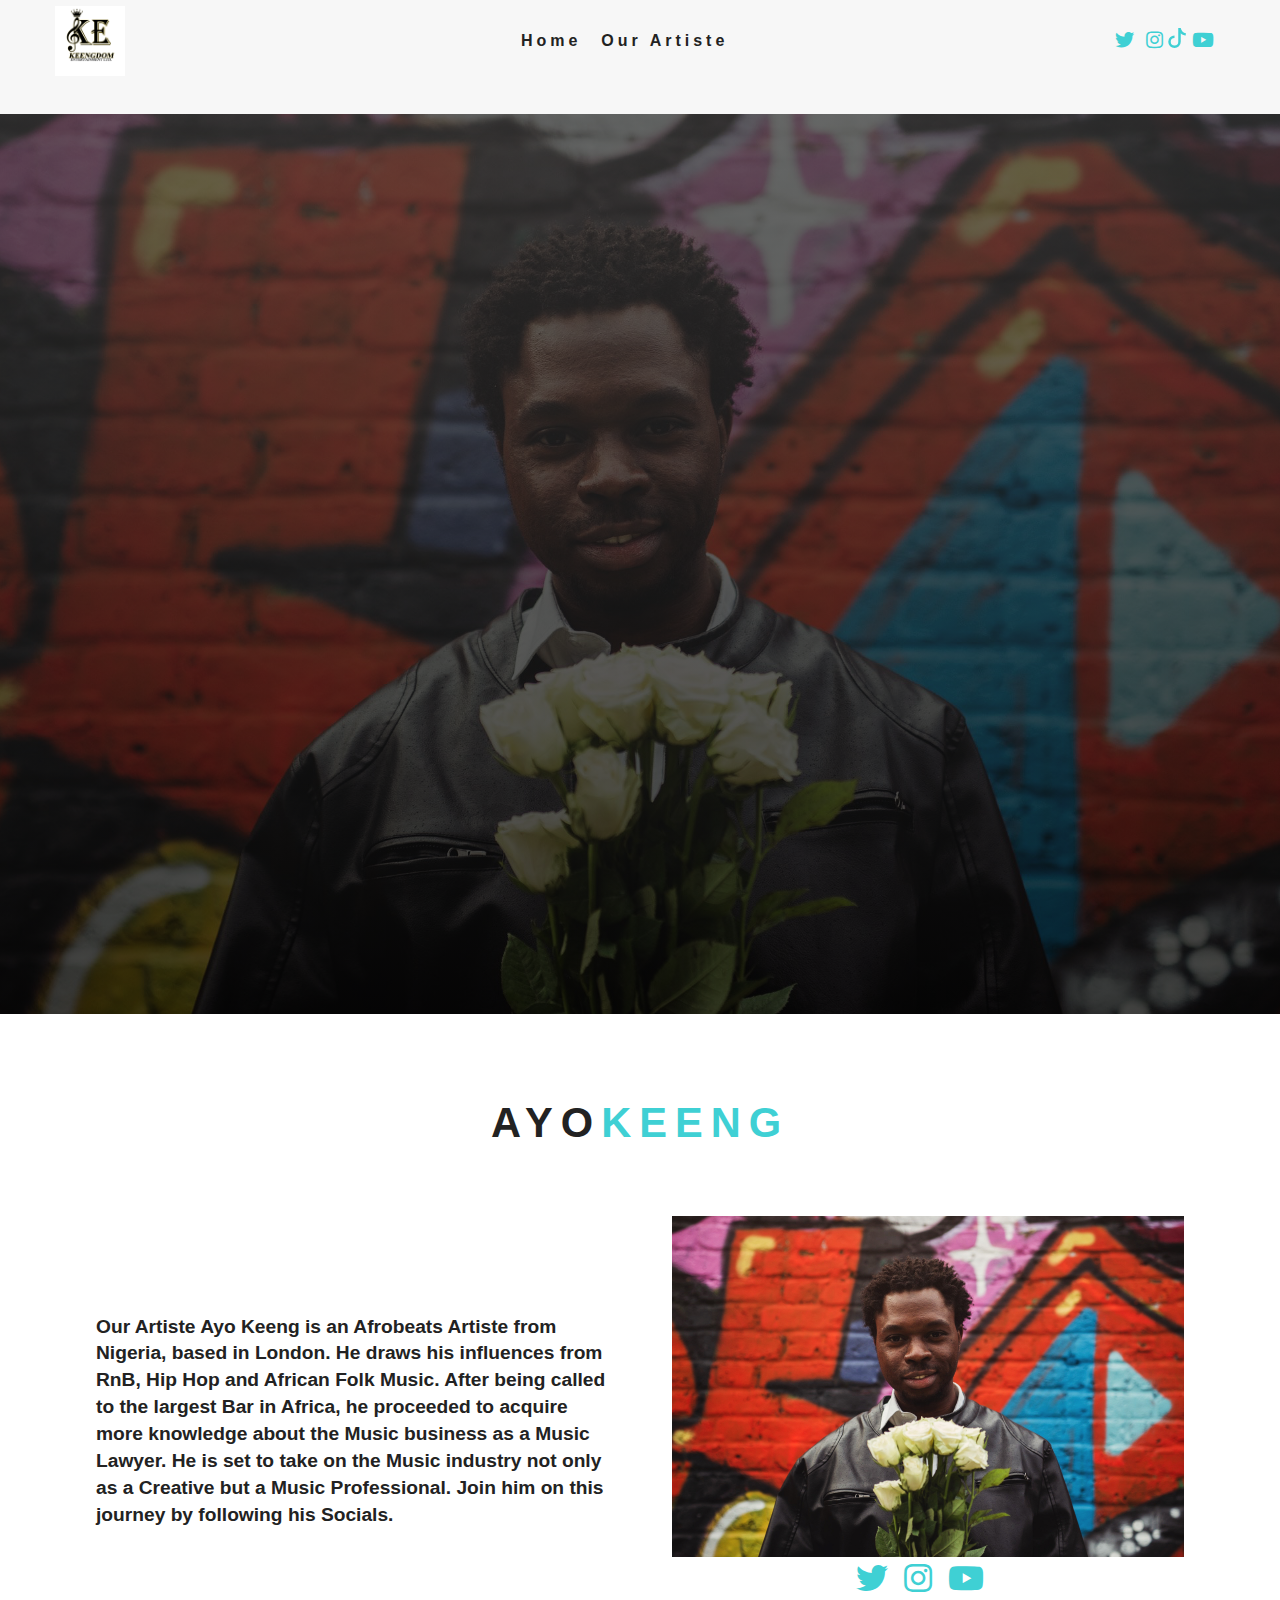
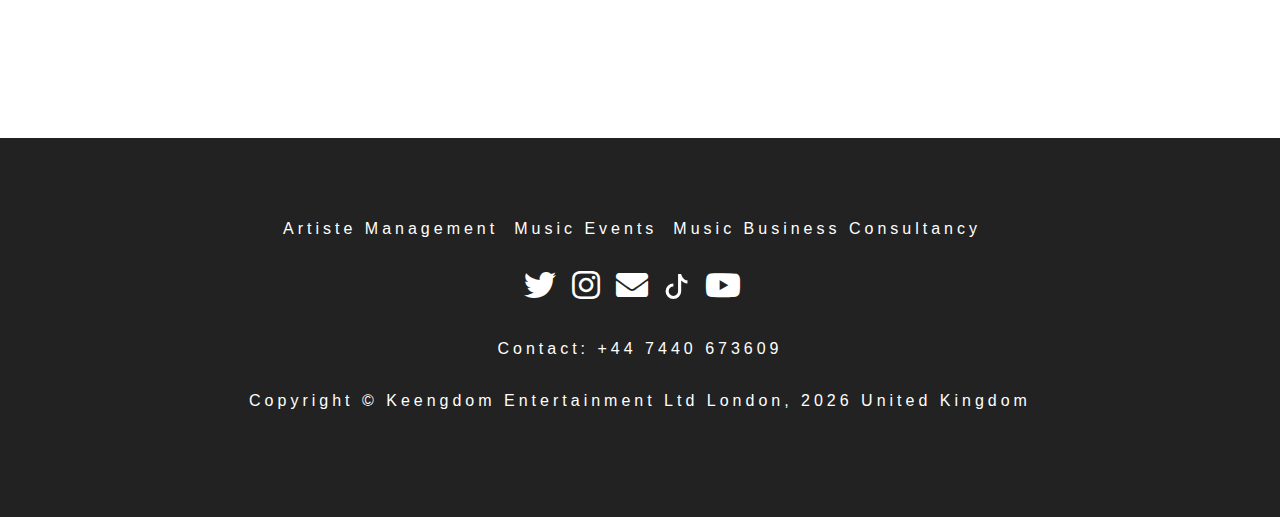
<file: ourArtiste.html>
<!DOCTYPE html>
<html lang="en">
  <head>
    <meta charset="UTF-8" />
    <meta name="viewport" content="width=device-width, initial-scale=1.0" />
    <meta http-equiv="X-UA-Compatible" content="ie=edge" />
    
    <link rel="shortcut icon" href="images/favicon.ico" type="image/x-icon">  
    <title>Keengdom Entertainment</title>
    <!-- font-awesome -->
    <link rel="stylesheet" href="fontawesome-free-5.9.0-web/css/all.min.css" />
    <!-- styles css -->
    <link rel="stylesheet" href="./css/artiste.css" />
  </head>
  <body>
    <!-- header  -->
    <header id="home" >
      <!-- navbar -->
      <nav class="navbar" style="display:flex; list-style:none;">
        <div class="nav-center">
          <!-- nav header -->
          <div class="nav-header">
            <img src="./images/logo2KE.png" class="nav-logo" alt="" style="height:70px;width:70px;">
          <!--  <h3 class ="oruko">KE</h3>  -->
            <button
              type="button"
              class="nav-toggle"
              id="nav-toggle"
              aria-label="nav toggler "
            >
              <i class="fas fa-bars"></i>
            </button>
          </div>
          <!-- end of nav header -->

          <!-- nav links -->
          <div class="nav-links" id="nav-links" style="width:65%;justify-content:center;align-items:center;margin-left:20px;">
            <!-- single link -->
            <a href="./index.html" target="_blank" class="nav-link" style="margin-right:20px">
              home
            </a>
            <!-- end of single link -->
             <!-- single link -->
            <a href="#Our Artiste" class="scroll-link nav-link Our-Artiste">
              Our Artiste
            </a>
            <!-- end of single link -->
          </div>

          <!-- end of nav links -->
          <!-- nav social media icons -->
  
          <div class="nav-icons" style="justify-contents:center;">
            <a href="https://twitter.com/ayokeeng" target="_blank" class="nav-icon"><i class="fab fa-twitter"></i></a>   
            <a href="https://www.instagram.com/ayokeeng/" target="_blank" class="nav-icon"><i class="fab fa-instagram"></i></a>  
            <a href="https://www.tiktok.com/@ayokeeng_" target="_blank">
            <svg xmlns="http://www.w3.org/2000/svg" width="20" height="20" fill="currentColor" class="bi bi-tiktok nav-icon" viewBox="0 0 16 16"  style="margin-left:-7px;margin-right:5px;">
            <path d="M9 0h1.98c.144.715.54 1.617 1.235 2.512C12.895 3.389 13.797 4 15 4v2c-1.753 0-3.07-.814-4-1.829V11a5 5 0 1 1-5-5v2a3 3 0 1 0 3 3z"/>
            </svg>
            </a>

            <a href="https://www.youtube.com/@ayokeeng" target="_blank" class="nav-icon"><i class="fab fa-youtube"></i></a>   
        </div> 
        </div>
      </nav>


      <!-- hero component -->
      <div class="hero">
        <div class="hero-banner">
          <h1 class="hero-title"></h1>
          <p class="hero-text">
         <h4>
          
         </h4> 
        </p>
         <h4>
          <a href="https://wa.link/dz9rb5" target="_blank"> 
          <p class="hero-text" style="color:white;"></p>
          </a>
         </h4>
        </div>
      </div>
    </header>






    <!-- <section class="section about Our-Artiste" id="Our Artiste">
      <div class="title-wrapper">
        <h2 class="title">AYO<span class="subtitle">Keeng</span></h2>
      </div>
      <div class="section-center services-center">
      <h4>
      Our Artiste Ayo Keeng is an Afrobeats Artiste from Nigeria, based in London. He draws his influences from RnB, Hip Hop and African Folk Music. After being called to the largest Bar in Africa, he proceeded to acquire more knowledge about the Music business as a Music Lawyer. He is set to take on the Music industry not only as a Creative but a Music Professional. Join him on this journey by following his Socials.
      </h4>
      </div>
    </section>  -->




 <section class="section about Our-Artiste" id="Our Artiste">
      <div class="title-wrapper">
        <h2 class="title">AYO<span class="subtitle">KEENG</span></h2>
      </div>
      <div class="section-center about-center">
        <article class="about-info">
          <p>
      <h4>
        Our Artiste Ayo Keeng is an Afrobeats Artiste from Nigeria, based in London. He draws his influences from RnB, Hip Hop and African Folk Music. After being called to the largest Bar in Africa, he proceeded to acquire more knowledge about the Music business as a Music Lawyer. He is set to take on the Music industry not only as a Creative but a Music Professional. Join him on this journey by following his Socials.
      </h4>
          </p>
        </article>

        <div class="about-img">
          <img
            src="./images/FCD22D84-AD9E-4C40-A970-075E7BC57E93-1.jpg"   
            class="about-photo"
            alt="awesome beach"
          /> 
         
         <div class="ourArtistes">
          <a href="https://twitter.com/@ayokeeng" target="_blank" class="ourArtiste-icon"><i class="fab fa-twitter"></i></a>   
          <a href="https://www.instagram.com/ayokeeng" target="_blank" class="ourArtiste-icon"><i class="fab fa-instagram"></i></a>   
            <a href="https://www.youtube.com/@ayokeeng" target="_blank" class="ourArtiste-icon"><i class="fab fa-youtube"></i></a>  
         </div>
         
        </div>
      </div>
    </section>
    




    <!-- footer -->
    <footer class="section footer" id="contact">
      <!-- footer links -->
      <div class="footer-links">
        <a href="#Artiste Management" class="footer-link scroll-link" scroll-link>Artiste Management</a>
        <a href="#Music Events" class="footer-link scroll-link">Music Events</a> 
        <a href="#Music Business Consultancy" class="footer-link scroll-link">Music Business Consultancy</a>
      </div>
      <!-- footer icons -->
      <div class="footer-icons">
            <a href="https://twitter.com/@ayokeeng" target="_blank" class="footer-icon"><i class="fab fa-twitter"></i></a>   
            <a href="https://www.instagram.com/keengdoment" target="_blank" class="footer-icon"><i class="fab fa-instagram"></i></a>   
          
            <a href="mailto:keengdomentertainment@gmail.com?subject=LETTER%20OF%20INQUIRY%2FINTERERST&body=Dear%20HR%2C%20My%20name%20is%20____________%20i'm%20interested%20in%20knowing%20more%20about%20your%20company%2For%20being%20a%20team%20member%2Ci'll%20be%20glad%20to%20join!!." target="_blank" class="footer-icon">
            <i class="fa fa-envelope" aria-hidden="true"></i></a>

           
            <a href="https://www.tiktok.com/@ayokeeng_" target="_blank">
             <svg xmlns="http://www.w3.org/2000/svg" width="25" height="25" fill="currentColor" class="bi bi-tiktok footer-icon" viewBox="0 0 16 16"  style="margin-top:10px">
            <path d="M9 0h1.98c.144.715.54 1.617 1.235 2.512C12.895 3.389 13.797 4 15 4v2c-1.753 0-3.07-.814-4-1.829V11a5 5 0 1 1-5-5v2a3 3 0 1 0 3 3z"/>
            </svg>
            </a>

             <a href="https://www.youtube.com/@ayokeeng" target="_blank" class="footer-icon"><i class="fab fa-youtube"></i></a>  
      </div>
      <p class="copyright">
        Contact: +44 7440 673609
      </p>
      <p class="copyright">
        <!-- Email:yekeenadebayo01@gmail.com -->
      </p>
      <p class="copyright">
        copyright &copy; Keengdom Entertainment Ltd London,
        <span id="date"></span> United Kingdom
      </p>

    </footer>

    <a class="scroll-link top-link" href="#home">
      <i class="fas fa-arrow-up"></i>
    </a>
    <!-- js -->
    <script src="./js/app.js"></script>
  </body>
</html>
</file>
<file: css/artiste.css>
/* fonts */
@import url("https://fonts.googleapis.com/css?family=Lato:300,400|Poppins&display=swap");
/* css variables */
:root {
  --primaryColor: #3fd0d4;
  --mainWhite: #fff;
  --offWhite: #f7f7f7;
  --mainBlack: #222;
  --mainGrey: #ececec;
  --darkGrey: #afafaf;
  --mainTransition: all 0.3s linear;
  --clr-secondary: hsla(182, 63%, 54%);
  --radius: 0.5rem;
  --mainSpacing: 0.25rem;
  --lightShadow: 2px 5px 3px 0px rgba(0, 0, 0, 0.25);
  --darkShadow: 4px 10px 5px 0px rgba(0, 0, 0, 0.5);
}
/* reset */
*,
::before,
::after {
  margin: 0;
  padding: 0;
  box-sizing: border-box;
}
/* body */
body {
  font-family: "Arial", sans-serif;
  color: var(--mainBlack);
  background: var(--offWhite);
  line-height: 1.4;
  font-size: 1rem;
}
/*************** global styles ***************/
img:not(.nav-logo) {
  width: 100%;
  display: block;
}
h1,
h2,
h3,
h4,
h5,
h6 {
  font-family: "Verdana", sans-serif;
  margin-bottom: 1.25rem;
  /* letter-spacing: var(--mainSpacing); */
}
h1 {
  font-size: 3.3rem;
}
h2 {
  font-size: 2.3rem;
}
h3 {
  font-size: 2rem;
}
h4 {
  font-size: 1.2rem;
}
p {
  margin-bottom: 1.25rem;
  line-height: 2;
  font-weight: 300;
}
a {
  text-decoration: none;
}
/* more global styles */
/* buttons */
.btn-white,
.btn-primary {
  text-transform: uppercase;
  letter-spacing: var(--mainSpacing);
  color: var(--mainWhite);
  border: 2px solid var(--mainWhite);
  padding: 0.9rem 1.6rem;
  display: inline-block;
  transition: var(--mainTransition);
  cursor: pointer;
}
.btn-white:hover {
  background: var(--mainWhite);
  color: var(--primaryColor);
}
.btn-primary {
  background: var(--primaryColor);
  color: var(--mainWhite);
  border: 2px solid var(--primaryColor);
}
.btn-primary:hover {
  background: transparent;
  color: var(--primaryColor);
}
/* section */
.section {
  padding: 5rem 0;
}
/* title */
.title-wrapper {
  margin-bottom: 2rem;
}
.title {
  text-align: center;
  text-transform: uppercase;
  font-size: 2.6rem;
  letter-spacing: 0.5rem;
}
.subtitle {
  color: var(--primaryColor);
}
/* section center */
.section-center {
  width: 85vw;
  margin: 4rem auto 2rem auto;
  max-width: 1170px;
}
/*************** end of global styles ***************/

/*************** navbar ***************/
/*************** end of navbar ***************/
/*************** hero ***************/



.clickme{
  animation: bounce 2s ease-in-out infinite;
}
.hero-banner {
  text-align: center;
  padding: 0 2rem;
}
.hero-title {
  text-transform: uppercase;
  margin-bottom: 2rem;
  letter-spacing: 0.4rem;
}
.hero-text {
  width: 85%;
  margin: 0 auto;
  margin-bottom: 2rem;
  letter-spacing: var(--mainSpacing);
  line-height: 2;
  font-weight: 400;
}

/* buttons added to global styles */
/*************** about section ***************/
.about {
  background: var(--mainWhite);
}

.about-img,
.about-info {
  margin-bottom: 4rem;
  object-fit: contain;
}
.about-info h3 {
  text-transform: uppercase;
}
/* .about-photo{
  border-radius: 50%;
} */
@media screen and (min-width: 992px) {
  .about-center {
    /* flex parent */
    display: flex;
    justify-content: space-between;
  }
  .about-img,
  .about-info {
    /* children */
    flex: 0 0 calc(50% - 2rem);
    align-self: center;
    margin-bottom: 0;
  }
}
@media screen and (min-width: 1170px) {
  .about-img {
    position: relative;
     
    /*width:200px;
    border:1px solid red; */
  }
  .about-photo {
    position: relative;
    /* height: 200px; */
    /* border-radius: 50%; */
  }
}
/*************** end of about section ***************/
/*************** services section ***************/
.service {
  text-align: center;
  margin-bottom: 3rem;
}
.service-icon {
  background: var(--primaryColor);
  padding: 0.5rem;
  display: inline-block;
  font-size: 2rem;
  margin-bottom: 1.5rem;
}
.service-title {
  text-transform: uppercase;
}
.service-text {
  width: 80%;
  margin: 0 auto;
  line-height: 1.5;
  font-weight: 300;
}
@media screen and (min-width: 576px) {
  .services-center {
    display: flex;
    /* after */
    flex-wrap: wrap;
    /* justify-content: space-between;   ------------original code*/
    justify-content: center;
  }
  .service {
    flex: 0 0 calc(50% - 1rem);
    /* back to services */
  }
}
@media screen and (min-width: 992px) {
  .service {
    flex: 0 0 calc(33.333% - 1rem);
  }
}
@media screen and (min-width: 1170px) {
  .service {
    display: flex;
    text-align: left;
  }
  .service-icon {
    align-self: start;
  }
  .service-info {
    padding-left: 1rem;
  }
  .service-title {
    margin-bottom: 0.5rem;
  }
  .service-text {
    width: 90%;
    margin: 0;
  }
}

/*************** end of services section ***************/
/*************** featured tours section ***************/
.featured-tours {
  background: var(--mainWhite);
}
.tour-card {
  transition: var(--mainTransition);
  margin-bottom: 4rem;
  box-shadow: rgb(0 0 0 / 69%) 0px 26px 30px -10px,rgb(0 0 0 / 73%) 0px 16px 10px -10px;
}
.tour-card:hover {
  box-shadow: var(--darkShadow);
  transform: scale(1.08);
}
.tour-footer {
  padding: 1.2rem 1.5rem;
}
.tour-title {
  text-transform: capitalize;
}
.tour-country {
  color: var(--primaryColor);
  text-transform: capitalize;
}
.tour-info {
  display: flex;
  justify-content: space-between;
  flex-wrap: wrap;
}
.tour-details p {
  line-height: 0.2;
  text-transform: capitalize;
  color: var(--darkGrey);
  letter-spacing: 0.02rem;
}
.tour-country {
  align-self: center;
  color: var(--primaryColor);
}
.tour-link {
  text-align: center;
}
/* tour date */
.tour-img-container {
  position: relative;
  /* max-height: 150px; */
}
.tour-date {
  position: absolute;
  left: 0;
  top: 0;
  background: var(--primaryColor);
  text-transform: capitalize;
  padding: 0.25rem 0.5rem;
}
@media screen and (min-width: 768px) {
  .featured-center {
    display: flex;
    flex-wrap: wrap;
    justify-content: space-between;
    border-radius: 5rem;
  }
  .tour-card {
    flex: 0 0 calc(50% - 1rem);
  }
}
@media screen and (min-width: 1170px) {
  .tour-card {
    flex: 0 0 calc(33.3333% - 1rem);
  }
}
/*************** end of featured tours section ***************/
/*************** gallery ***************/
.gallery {
  padding-top: 2rem;
  background: var(--darkGrey);
  background: rgb(252, 252, 252);
}
.gallery-img-container {
  position: relative;
  background: var(--primaryColor);
}
.gallery-icon {
  position: absolute;
  top: 50%;
  left: 50%;
  font-size: 2rem;
  transform: translate(-50%, -50%);
  color: var(--mainWhite);
  transition: var(--mainTransition);
  opacity: 0;
  cursor: pointer;
}
.gallery-img {
  transition: var(--mainTransition);
}
.gallery-img-container:hover .gallery-img {
  opacity: 0.5;
}
.gallery-img-container:hover .gallery-icon {
  opacity: 1;
}
@media screen and (min-width: 768px) {
  .gallery-center {
    display: flex;
    flex-wrap: wrap;
  }
  .gallery-img-container {
    flex: 0 0 50%;
  }
}
@media screen and (min-width: 992px) {
  .gallery-img-container {
    flex: 0 0 25%;
  }
}
/*************** end of gallery ***************/
/*************** deals ***************/
.input-group {
  width: 90vw;
  max-width: 600px;
  margin: 0 auto;
  display: flex;
}
.form-control {
  flex: 1 1 auto;
}
.form-control,
.btn-submit {
  padding: 0.375rem 0.75rem;
  font-size: 1rem;
  line-height: 1.5;
  font-weight: 300;
  letter-spacing: var(--mainSpacing);
  border: 2px solid var(--primaryColor);
  background: transparent;
  text-transform: uppercase;
  outline: none;
}
::placeholder {
  color: inherit;
}
.btn-submit {
  border-left: none;
  cursor: pointer;
  transition: var(--mainTransition);
}
.btn-submit:hover {
  color: var(--mainWhite);
  background: var(--primaryColor);
}
/*************** end of deals ***************/
/*************** footer ***************/
.footer {
  background: var(--mainBlack);
  color: var(--mainWhite);
  text-align: center;
  padding-left: 2rem;
  padding-right: 2rem;
}
.footer-links,
.footer-icons {
  display: flex;
  justify-content: center;
  margin-bottom: 1.5rem;
  flex-wrap: wrap;
}
.footer-link {
  color: var(--mainWhite);
  text-transform: capitalize;
  font-size: 1rem;
  margin-right: 1rem;
  letter-spacing: var(--mainSpacing);
  transition: var(--mainTransition);
}
.footer-link:hover {
  color: var(--primaryColor);
}
.footer-icon {
  font-size: 2rem;
  margin-right: 1rem;
  color: var(--mainWhite);
  transition: var(--mainTransition);
}
.footer-icon:hover {
  color: var(--primaryColor);
}
.copyright {
  text-transform: capitalize;
  letter-spacing: var(--mainSpacing);
}
/************ navbar *****************/
/* add :not(.nav-logo) to img */

/* .navbar {
  background: red;
} */
.nav-icons {
  display: none;
}
.nav-center {
  max-width: 1170px;
  margin: 0 auto;
}
.nav-header {
  padding: 1rem 2rem;
  display: flex;
  justify-content: space-between;
  align-items: center;
  max-height: 80px;
}
.nav-toggle {
  background: transparent;
  border: none;
  outline: none;
  font-size: 1.5rem;
  color: var(--primaryColor);
  cursor: pointer;
  transition: var(--mainTransition);
}
.nav-toggle:hover {
  transform: scale(1.2);
}
.nav-link {
  display: block;
  padding: 1rem 5rem;
  color: var(--mainBlack);
  text-transform: capitalize;
  font-weight: bold;
  letter-spacing: var(--mainSpacing);
  transition: var(--mainTransition);
}
.nav-link:hover {
  color: var(--primaryColor);
  background: var(--darkGrey);
  padding-left: 2.25rem;
}
/* nav toggle functionality */
.nav-links {
  height: 0;
  overflow: hidden;
  transition: var(--mainTransition);
}
.show-links {
  height: 270px;
}
/* nav at bigger screen size */
@media screen and (min-width: 992px) {
  /* hide nav toggle button */
  .nav-toggle {
    display: none;
  }
  /* show links */
  .nav-links {
    height: auto;
    display: flex;
  }
  .nav-center {
    display: flex;
    justify-content: space-between;
    align-items: center;
    /* optional */
    flex-wrap: wrap;
  }
  .nav-header {
    padding: 0 0;
    max-height: 50px;
  }
  .nav-link {
    padding: 0 0;
  }
  .nav-link:hover {
    padding: 0;
    background: transparent;
  }
  .nav-icons {
    display: flex;
  }
  .navbar {
    padding: 1rem 2rem;
  }
  .nav-center {
    width: 100%;
    max-width: 1170px;
  }
  .nav-link {
    margin-right: 0.7rem;
  }
  .nav-icon {
    margin-right: 0.7rem;
    color: var(--primaryColor);
    font-size: 1.2rem;
    transition: var(--mainTransition);
  }
  .nav-icon:hover {
    color: var(--darkGrey);
    transform: translateY(-10%);
  }
}
/* set hero to 
min-height:calc(100vh - 62px);
*/
.fixed {
  position: fixed;
  top: 0;
  left: 0;
  width: 100%;
  background: var(--mainGrey);
  transition: var(--mainTransition);
  box-shadow: var(--lightShadow);
  z-index: 1;
}

.top-link {
  font-size: 1.25rem;
  position: fixed;
  bottom: 3rem;
  right: 3rem;
  background: var(--clr-secondary);
  width: 2rem;
  height: 2rem;
  display: grid;
  place-items: center;
  border-radius: var(--radius);
  color: var(--clr-white);
  animation: bounce 2s ease-in-out infinite;
  visibility: hidden;
  z-index: -100;
}
.show-link {
  visibility: visible;
  z-index: 100;
}

@keyframes bounce {
  0% {
    transform: scale(1);
  }
  50% {
    transform: scale(1.5);
  }
  100% {
    transform: scale(1);
  }
}

.packages{
  display: flex;
  flex-wrap: wrap;
  justify-content: space-between;
  align-items: center;
  bottom:3px;
  position: relative;
}
.package{
  margin-left: 5px;
  margin-bottom: 5px;
  padding:0 0.5px;
  color:#3fd0d4;
  text-align: center;
  font-weight: 5em;
}

.skillsection{
  display:flex;
  justify-content: space-between;
  flex-wrap: wrap;
  width:100%;
  margin-bottom: 20px;
}
.skill{
  height:130px;
  align-items: center;
  justify-content: center;
  place-items: center;
  margin: 20px;
  object-fit: contain;
}
.skillname{
  text-align: center;
  position: relative;
  text-decoration: none;
  bottom:0px;
  font-weight: bold;
}
.imageskill{
  object-fit: contain;
  max-width: 80px;
  height:100px;
  max-height: calc(100%-20%);
}
.oruko{
  text-align:center;
  padding-top:20px;
}




.ourArtistes {
  display: flex;
  justify-content: center;
  margin-bottom: 1.5rem;
  flex-wrap: wrap;
}
.ourArtiste-icon {
  font-size: 2rem;
  margin-right: 1rem;
  color: var(--primaryColor);
  transition: var(--mainTransition);
}
.ourArtiste-icon:hover {
  color: var(--mainBlack);
}







/* 578,768,992,1170 */

@media screen and (min-width: 768px) { 
  /* above 768 */
  .hero {
    background: linear-gradient(rgba(47, 50, 51, 0.7), rgba(0, 0, 0, 0.7)),
    url("../images/FCD22D84-AD9E-4C40-A970-075E7BC57E93-1.jpg") center/cover no-repeat;
    min-height: 100vh;
    min-width: fit-content;
  }
}



@media only screen and (max-width: 767px){
  /* below 768 */
.hero {
  /* max-height: 100vh; */
  min-height: 75vh;
  min-width: 75vw;
  display: flex;
  justify-content: center;
  text-align: center;
  align-items: center;
  background: linear-gradient(rgba(47, 50, 51, 0.7), rgba(0, 0, 0, 0.7)),
  url("../images/FCD22D84-AD9E-4C40-A970-075E7BC57E93-1.jpg") center/cover no-repeat;
}
}
</file>
